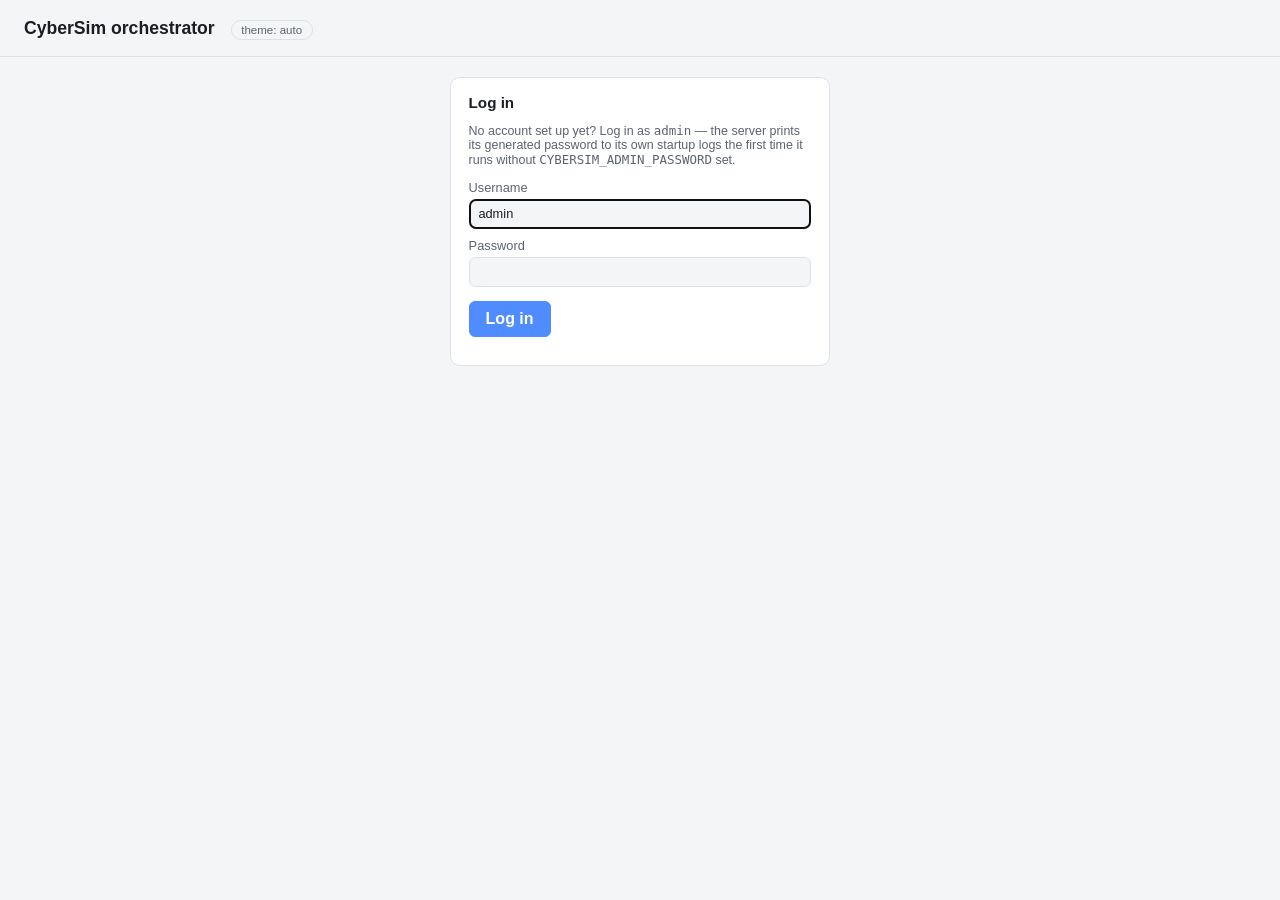
<file: server/static/login.html>
<!doctype html>
<html lang="en">
<head>
<meta charset="utf-8">
<meta name="viewport" content="width=device-width, initial-scale=1">
<title>CyberSim orchestrator — log in</title>
<script>
(function () {
  var t = localStorage.getItem("cybersim-theme");
  if (t === "light" || t === "dark") document.documentElement.setAttribute("data-theme", t);
})();
</script>
<link rel="stylesheet" href="style.css?v=15">
</head>
<body>
<header>
  <h1>CyberSim orchestrator</h1>
  <button type="button" id="theme-toggle" class="pill pill-unknown">theme: auto</button>
</header>

<main style="grid-template-columns: 1fr; max-width: 420px;">
  <section class="col">
    <div class="card">
      <h2>Log in</h2>
      <p class="hint" style="margin-top:0">
        No account set up yet? Log in as <code>admin</code> &mdash; the server prints its
        generated password to its own startup logs the first time it runs without
        <code>CYBERSIM_ADMIN_PASSWORD</code> set.
      </p>
      <form id="login-form">
        <label>
          Username
          <input id="username-input" type="text" required autofocus value="admin">
        </label>
        <label>
          Password
          <input id="password-input" type="password" required>
        </label>
        <button type="submit">Log in</button>
      </form>
      <div id="login-result" class="result"></div>
    </div>
  </section>
</main>

<script src="theme.js?v=1"></script>
<script src="login.js?v=2"></script>
</body>
</html>
</file>
<file: server/static/style.css>
:root {
  --bg: #0f1216;
  --panel: #171b21;
  --border: #2a2f38;
  --text: #e6e9ef;
  --muted: #8b93a3;
  --accent: #4f8cff;
  --ok: #3ecf7e;
  --warn: #e0a53c;
  --bad: #e0503c;
  color-scheme: dark;
}

/* Light-mode tokens apply either from the OS preference (when the user
   hasn't picked an explicit theme -- no [data-theme] attribute yet) or
   from an explicit override set by the theme toggle (theme.js), which
   always wins regardless of OS preference. */
@media (prefers-color-scheme: light) {
  :root:not([data-theme]) {
    --bg: #f4f5f7;
    --panel: #ffffff;
    --border: #dde1e7;
    --text: #1a1d23;
    --muted: #5b6270;
    color-scheme: light;
  }
}

:root[data-theme="light"] {
  --bg: #f4f5f7;
  --panel: #ffffff;
  --border: #dde1e7;
  --text: #1a1d23;
  --muted: #5b6270;
  color-scheme: light;
}

:root[data-theme="dark"] {
  --bg: #0f1216;
  --panel: #171b21;
  --border: #2a2f38;
  --text: #e6e9ef;
  --muted: #8b93a3;
  color-scheme: dark;
}

* { box-sizing: border-box; }

body {
  margin: 0;
  font-family: -apple-system, "Segoe UI", Roboto, sans-serif;
  background: var(--bg);
  color: var(--text);
}

header {
  display: flex;
  align-items: center;
  gap: 1rem;
  padding: 1rem 1.5rem;
  border-bottom: 1px solid var(--border);
}

header h1 { font-size: 1.1rem; margin: 0; font-weight: 600; }

/* ---- app shell: left sidebar nav + top bar ---------------------------- */

.app-shell { display: flex; min-height: 100vh; align-items: stretch; }

.sidebar {
  width: 200px;
  flex: none;
  display: flex;
  flex-direction: column;
  gap: 0.15rem;
  padding: 1.25rem 1rem;
  border-right: 1px solid var(--border);
}

.sidebar h1 { font-size: 1.05rem; margin: 0 0 1.25rem; font-weight: 600; padding: 0 0.65rem; }

.sidebar-link {
  display: block;
  padding: 0.5rem 0.65rem;
  border-radius: 6px;
  color: var(--muted);
  text-decoration: none;
  font-size: 0.85rem;
  font-weight: 500;
}
.sidebar-link:hover { background: rgba(127, 127, 127, 0.08); color: var(--text); }
.sidebar-link.active { background: rgba(79, 140, 255, 0.12); color: var(--accent); }

.app-main { flex: 1; min-width: 0; display: flex; flex-direction: column; }

.topbar {
  display: flex;
  justify-content: flex-end;
  align-items: center;
  gap: 0.5rem;
  padding: 0.85rem 1.25rem;
  border-bottom: 1px solid var(--border);
  flex-wrap: wrap;
}

@media (max-width: 760px) {
  .app-shell { flex-direction: column; min-height: 0; }
  .sidebar {
    width: 100%;
    flex-direction: row;
    flex-wrap: wrap;
    align-items: center;
    border-right: none;
    border-bottom: 1px solid var(--border);
    padding: 0.7rem 1rem;
    gap: 0.3rem;
  }
  .sidebar h1 { margin: 0 0.75rem 0 0; padding: 0; }
  .sidebar-link { padding: 0.35rem 0.55rem; }
  .topbar { justify-content: flex-start; padding: 0.7rem 1rem; }
}

main {
  display: grid;
  grid-template-columns: 1fr 1fr;
  gap: 1.25rem;
  padding: 1.25rem;
  max-width: 1200px;
  margin: 0 auto;
}

@media (max-width: 860px) {
  main { grid-template-columns: 1fr; }
}

.col { display: flex; flex-direction: column; gap: 1.25rem; min-width: 0; }

.card {
  background: var(--panel);
  border: 1px solid var(--border);
  border-radius: 10px;
  padding: 1rem 1.1rem;
  min-width: 0;
}

.card h2 { font-size: 0.95rem; margin: 0 0 0.75rem; }

.card-header { display: flex; justify-content: space-between; align-items: center; }
.card-header h2 { margin: 0; }

/* ---- tab bar (e.g. settings.html's General / Security) ------------------ */

.tab-bar {
  display: flex;
  gap: 0.25rem;
  border-bottom: 1px solid var(--border);
  margin-bottom: 1.1rem;
}

.tab-button {
  background: none;
  border: none;
  border-bottom: 2px solid transparent;
  color: var(--muted);
  font-size: 0.85rem;
  font-weight: 500;
  padding: 0.55rem 0.15rem;
  margin-bottom: -1px;
  cursor: pointer;
  margin-right: 1.1rem;
}
.tab-button:hover { color: var(--text); }
.tab-button.active { color: var(--accent); border-bottom-color: var(--accent); }

form label {
  display: block;
  font-size: 0.8rem;
  color: var(--muted);
  margin-bottom: 0.6rem;
}

form .row { display: flex; gap: 0.75rem; }
form .row label { flex: 1; }

input, select, textarea, button {
  font: inherit;
  color: var(--text);
  background: var(--bg);
  border: 1px solid var(--border);
  border-radius: 6px;
  padding: 0.4rem 0.55rem;
  width: 100%;
  margin-top: 0.25rem;
}

textarea {
  font-family: "SF Mono", "Cascadia Code", Consolas, ui-monospace, monospace;
  font-size: 0.78rem;
  resize: vertical;
}

button {
  width: auto;
  background: var(--accent);
  border-color: var(--accent);
  color: #fff;
  font-weight: 600;
  cursor: pointer;
  padding: 0.5rem 1rem;
}

button:hover { filter: brightness(1.08); }
button:disabled { opacity: 0.6; cursor: not-allowed; }

.link-btn {
  background: none;
  border: none;
  color: var(--accent);
  font-weight: 400;
  font-size: 0.78rem;
  padding: 0;
  margin-right: 0.8rem;
  text-decoration: underline;
}
.link-btn:hover { filter: none; opacity: 0.75; }

.hint { color: var(--muted); font-weight: 400; font-size: 0.78rem; }

.preview {
  font-size: 0.78rem;
  color: var(--muted);
  margin: -0.35rem 0 0.75rem;
  white-space: pre-wrap;
}

.preview .alert-step { color: var(--bad); }

.chip-row { display: flex; flex-wrap: wrap; gap: 0.4rem; margin: -0.35rem 0 0.75rem; }

.chip {
  font-size: 0.75rem;
  border: 1px solid var(--border);
  border-radius: 999px;
  padding: 0.15rem 0.6rem;
  cursor: pointer;
  color: var(--muted);
  background: transparent;
  width: auto;
  margin: 0;
}

.chip:hover { border-color: var(--accent); color: var(--text); }

.table-scroll { overflow-x: auto; }

table { width: 100%; border-collapse: collapse; font-size: 0.82rem; }
th, td { text-align: left; padding: 0.35rem 0.4rem; border-bottom: 1px solid var(--border); }
th { color: var(--muted); font-weight: 500; }
tbody tr { cursor: default; }
tbody tr.clickable { cursor: pointer; }
tbody tr.clickable:hover { background: rgba(127, 127, 127, 0.08); }
tbody tr.clickable:focus-visible { outline: 2px solid var(--accent); outline-offset: -2px; }
tbody tr.selected { background: rgba(79, 140, 255, 0.12); }

.result { margin-top: 0.75rem; font-size: 0.82rem; }
.result.error { color: var(--bad); }
.result.success { color: var(--ok); }

.pill {
  padding: 0.2rem 0.6rem;
  border-radius: 999px;
  border: 1px solid var(--border);
  /* A <button class="pill"> (theme toggle, onboarding reopen) would
     otherwise inherit the generic `button` rule's solid accent fill --
     override back to a plain pill regardless of element type. */
  background: transparent;
  color: inherit;
  font: inherit;
  font-size: 0.72rem;
  font-weight: 400;
}
.pill:hover { filter: none; }
.pill-ok { color: var(--ok); border-color: var(--ok); }
.pill-bad { color: var(--bad); border-color: var(--bad); }
.pill-unknown { color: var(--muted); }

.status-pending { color: var(--muted); }
.status-progress { color: var(--warn); }
.status-success { color: var(--ok); }
.status-failure, .status-partial { color: var(--bad); }

.progress {
  height: 6px;
  border-radius: 999px;
  background: var(--border);
  overflow: hidden;
  margin-bottom: 0.75rem;
}
#ledger-progress-bar {
  height: 100%;
  width: 0%;
  background: var(--accent);
  transition: width 0.3s ease;
}

.autorefresh {
  display: flex;
  align-items: center;
  gap: 0.35rem;
  font-size: 0.78rem;
  color: var(--muted);
  margin: 0;
}
.autorefresh input { width: auto; margin: 0; }

/* ---- live topology ------------------------------------------------- */

.onboarding-card { grid-column: 1 / -1; min-width: 0; position: relative; }

html.onboarding-dismissed #onboarding-card { display: none; }

.onboarding-dismiss {
  position: absolute;
  top: 0.7rem;
  right: 0.8rem;
  width: auto;
  background: transparent;
  border: none;
  color: var(--muted);
  font-size: 1.3rem;
  line-height: 1;
  padding: 0.15rem 0.4rem;
}
.onboarding-dismiss:hover { color: var(--text); filter: none; }

.onboarding-steps { margin: 0; padding-left: 1.15rem; line-height: 1.7; color: var(--muted); font-size: 0.88rem; }
.onboarding-steps li::marker { color: var(--accent); font-weight: 600; }
.onboarding-steps strong { color: var(--text); }
.onboarding-steps a { color: var(--accent); }

.topology-card { grid-column: 1 / -1; min-width: 0; }

.topology-scroll { overflow-x: auto; }

.topology-svg {
  display: block;
  width: 100%;
  height: auto;
  min-width: 480px;
}

.topology-empty {
  padding: 1.5rem 0;
  text-align: center;
}
.topology-empty a { color: var(--accent); }

.topo-grid-dot { fill: rgba(127, 127, 127, 0.16); }

.topo-label {
  font-family: "SF Mono", "Cascadia Code", Consolas, ui-monospace, monospace;
  font-size: 11px;
  fill: var(--muted);
}
.topo-label-host { fill: var(--text); font-weight: 600; }
.topo-action-label { font-size: 9px; letter-spacing: 0.02em; }
.topo-action-label.is-alert { fill: var(--bad); font-weight: 600; }

.topo-alert-badge { color: var(--bad); }

.topo-target-node { fill: var(--panel); stroke: var(--border); stroke-width: 1.5; }
.topo-target-node.is-fed { stroke: var(--accent); }

.topo-node { stroke: var(--bg); stroke-width: 2; }
.topo-node-idle { fill: var(--muted); opacity: 0.55; }
.topo-node-active { fill: var(--ok); }
.topo-node-alert { fill: var(--bad); }

.topo-link { fill: none; stroke-width: 2; }
.topo-link-benign { stroke: var(--ok); opacity: 0.85; }
.topo-link-alert { stroke: var(--bad); stroke-width: 2.5; }

.topo-link.is-flowing {
  stroke-dasharray: 4 5;
  animation: topo-flow 0.9s linear infinite;
}

.topo-packet {
  fill: var(--bad);
  filter: drop-shadow(0 0 3px var(--bad));
}

.topo-ring {
  fill: none;
  stroke: var(--ok);
  stroke-width: 2;
  opacity: 0.7;
}
.topo-ring.is-alert { stroke: var(--bad); }
.topo-ring.is-pulsing {
  transform-box: fill-box;
  transform-origin: center;
  animation: topo-pulse 1.4s ease-out infinite;
}

@keyframes topo-flow {
  to { stroke-dashoffset: -18; }
}

@keyframes topo-pulse {
  0% { transform: scale(0.65); opacity: 0.8; }
  100% { transform: scale(1.7); opacity: 0; }
}

@media (prefers-reduced-motion: reduce) {
  .topo-link.is-flowing { animation: none; stroke-dasharray: none; }
  .topo-ring.is-pulsing { animation: none; opacity: 0.5; }
}

/* ---- run schedule (gantt) -------------------------------------------- */

.gantt-scroll { overflow-x: auto; margin-bottom: 0.85rem; }

.gantt-svg {
  display: block;
  width: 100%;
  height: auto;
  min-width: 420px;
}

.gantt-gridline { stroke: var(--border); stroke-width: 1; }

.gantt-tick-label {
  font-family: "SF Mono", "Cascadia Code", Consolas, ui-monospace, monospace;
  font-size: 9px;
  fill: var(--muted);
}

.gantt-lane { stroke: var(--border); stroke-width: 1; stroke-dasharray: 1 3; }

.gantt-label {
  font-family: "SF Mono", "Cascadia Code", Consolas, ui-monospace, monospace;
  font-size: 11px;
  fill: var(--muted);
}
.gantt-label-host { fill: var(--text); font-weight: 600; }

.gantt-bar { cursor: pointer; stroke-width: 1.5; }
.gantt-bar:focus-visible { outline: 2px solid var(--accent); outline-offset: 2px; }

.gantt-bar-pending { fill: var(--panel); stroke: var(--muted); stroke-dasharray: 2 2; }
.gantt-bar-in-progress { fill: var(--warn); stroke: var(--warn); }
.gantt-bar-success { fill: var(--ok); stroke: var(--ok); }
.gantt-bar-failure { fill: var(--bad); stroke: var(--bad); }
.gantt-bar-partial { fill: url(#gantt-partial-stripes); stroke: var(--bad); }

.gantt-stripe-bg { fill: var(--bad); opacity: 0.3; }
.gantt-stripe-line { stroke: var(--bad); stroke-width: 2; }

.gantt-bar.is-alert { stroke: var(--bad); stroke-width: 2; stroke-dasharray: 3 2; }

.gantt-bar.is-pulsing { animation: gantt-pulse 1.2s ease-in-out infinite; }

@keyframes gantt-pulse {
  0%, 100% { opacity: 1; }
  50% { opacity: 0.45; }
}

#ledger-table tbody tr.flash { animation: gantt-flash 0.9s ease-out; }

@keyframes gantt-flash {
  0% { background: rgba(79, 140, 255, 0.35); }
  100% { background: transparent; }
}

@media (prefers-reduced-motion: reduce) {
  .gantt-bar.is-pulsing { animation: none; opacity: 0.75; }
  #ledger-table tbody tr.flash { animation: none; background: rgba(79, 140, 255, 0.35); }
}

/* ---- status icon system ----------------------------------------------- */

.icon { flex: none; vertical-align: -2px; }

.status-cell { display: flex; align-items: center; gap: 0.35rem; }

.icon-alert-inline { color: var(--bad); margin-left: 0.3rem; vertical-align: -2px; }

.pill .icon { margin-right: 0.15rem; }
.pill-ok .icon { color: var(--ok); }
.pill-bad .icon { color: var(--bad); }
.pill-unknown .icon { color: var(--muted); }

.status-pending .icon { color: var(--muted); }
.status-progress .icon { color: var(--warn); }
.status-success .icon { color: var(--ok); }
.status-failure .icon, .status-partial .icon { color: var(--bad); }

.icon-spin {
  transform-box: fill-box;
  transform-origin: center;
  animation: icon-spin-rotate 1s linear infinite;
}

@keyframes icon-spin-rotate {
  to { transform: rotate(360deg); }
}

@media (prefers-reduced-motion: reduce) {
  .icon-spin { animation: none; }
}

/* ---- scenario builder -------------------------------------------------- */

.step-card {
  border: 1px solid var(--border);
  border-radius: 8px;
  padding: 0.85rem 0.9rem;
  margin: 0 0 0.85rem;
  min-width: 0;
}

.step-card-header { display: flex; justify-content: space-between; align-items: center; margin-bottom: 0.5rem; }

.step-number {
  font-size: 0.72rem;
  color: var(--muted);
  font-weight: 600;
  text-transform: uppercase;
  letter-spacing: 0.04em;
}

.step-remove {
  width: auto;
  display: inline-flex;
  align-items: center;
  gap: 0.3rem;
  background: transparent;
  border: 1px solid var(--border);
  color: var(--bad);
  font-size: 0.72rem;
  font-weight: 500;
  padding: 0.2rem 0.5rem;
}
.step-remove:hover { border-color: var(--bad); filter: none; }
.step-remove .icon { margin: 0; }

.range-input { display: flex; align-items: center; gap: 0.4rem; }
.range-input input { width: 5rem; }
.range-input select { width: 4.5rem; }
.range-input span { color: var(--muted); }

.checkbox-label { display: flex; align-items: center; gap: 0.4rem; font-size: 0.8rem; color: var(--muted); margin-bottom: 0.6rem; }
.checkbox-label input[type="checkbox"] { width: auto; margin: 0; }
.checkbox-label .icon { margin: 0; }

.btn-secondary {
  background: transparent;
  border: 1px dashed var(--border);
  color: var(--muted);
  width: 100%;
  margin-bottom: 0.75rem;
}
.btn-secondary:hover { border-color: var(--accent); color: var(--text); filter: none; }

.step-advanced { margin: 0.5rem 0 0.85rem; }
.step-advanced summary { cursor: pointer; font-size: 0.78rem; color: var(--muted); }
.step-advanced summary:hover { color: var(--text); }
.step-advanced textarea {
  font-family: "SF Mono", "Cascadia Code", Consolas, ui-monospace, monospace;
  font-size: 0.78rem;
  margin-top: 0.4rem;
  resize: vertical;
}

/* ---- scoring report ----------------------------------------------------- */

.score-stats { display: flex; flex-wrap: wrap; gap: 0.6rem; margin: 0.75rem 0; }

.score-stat {
  flex: 1 1 90px;
  background: var(--bg);
  border: 1px solid var(--border);
  border-radius: 8px;
  padding: 0.55rem 0.7rem;
  display: flex;
  flex-direction: column;
  gap: 0.15rem;
}
.score-stat-value { font-size: 1.25rem; font-weight: 700; color: var(--text); }
.score-stat-label { font-size: 0.68rem; color: var(--muted); text-transform: uppercase; letter-spacing: 0.03em; }

.score-subhead { font-size: 0.85rem; margin: 1rem 0 0.4rem; }

.score-group-table { font-size: 0.78rem; }

.score-list {
  list-style: none;
  margin: 0;
  padding: 0;
  display: flex;
  flex-direction: column;
  gap: 0.45rem;
  font-size: 0.82rem;
  color: var(--muted);
}
.score-list li { display: flex; align-items: baseline; gap: 0.35rem; }
.score-list strong { color: var(--text); }
</file>
